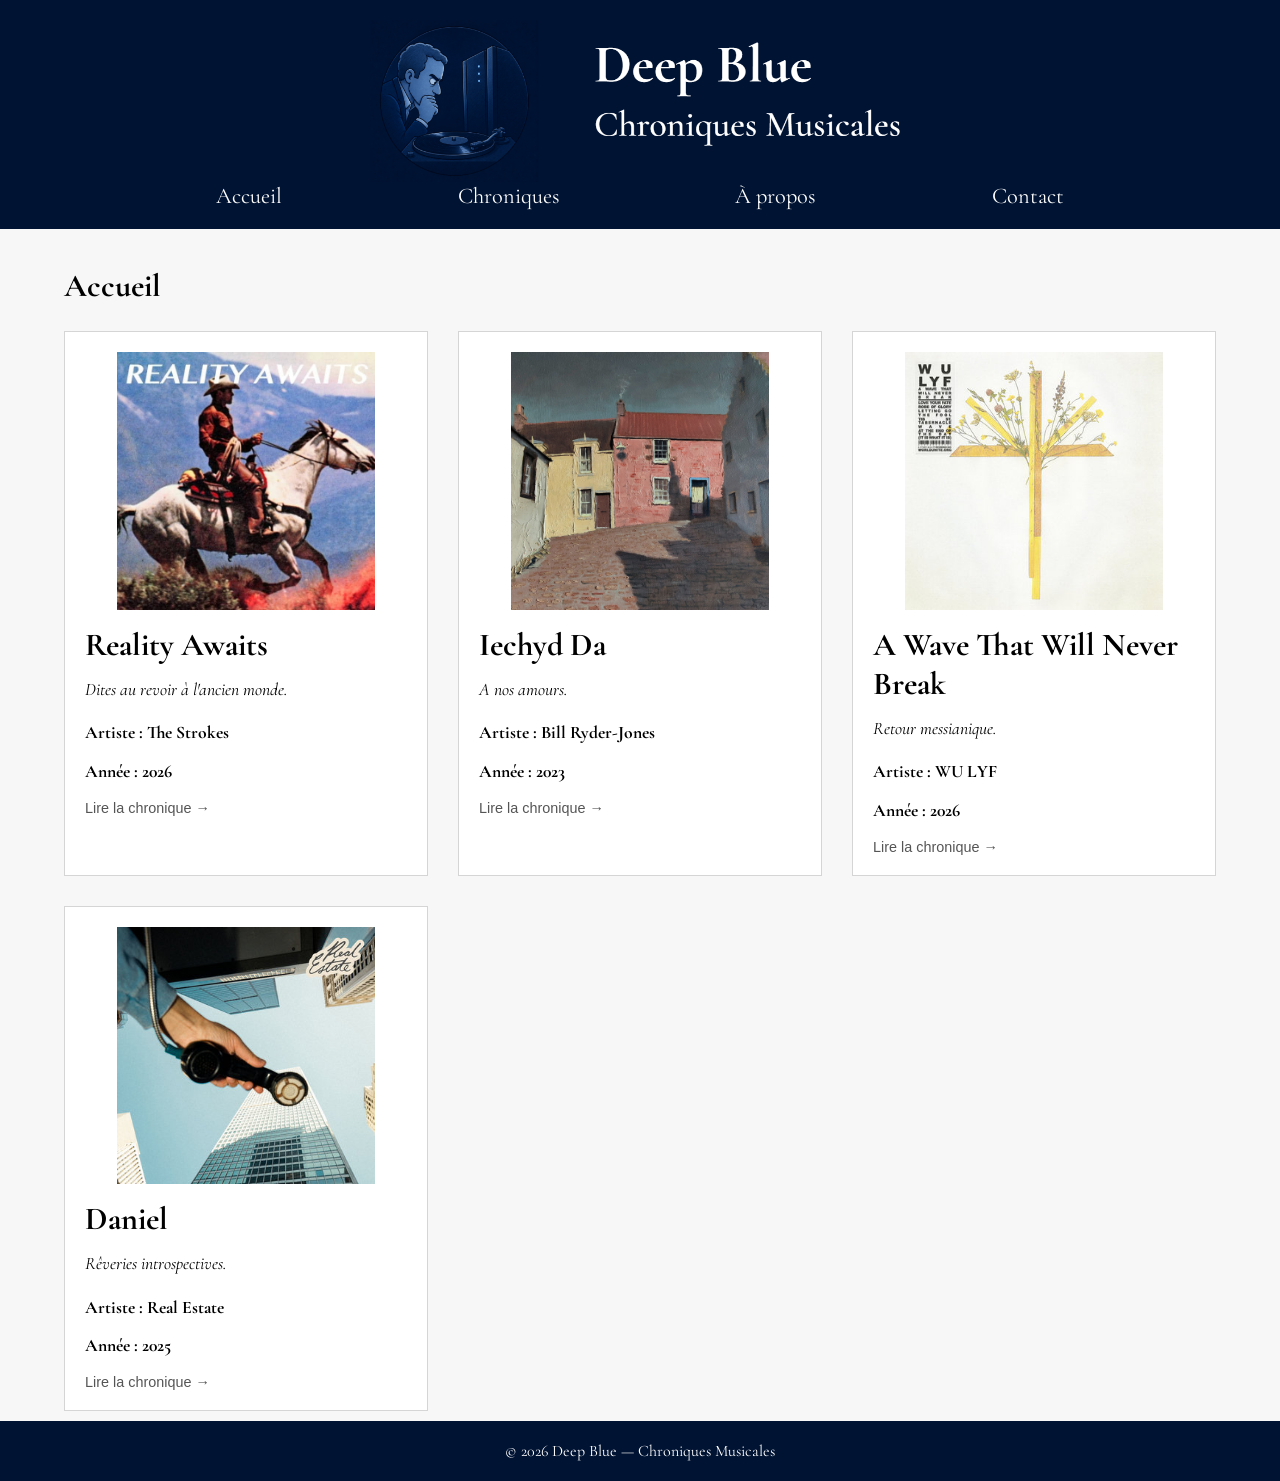
<file: index.html>
<!DOCTYPE html>

<html lang="fr">
<head>
	<meta charset="UTF-8">
	<meta name="viewport" content="width=device-width, initial-scale=1.0">
    <title>Accueil | Deep Blue</title>
    <link rel="stylesheet" href="css/style.css">
    <link rel="preconnect" href="https://fonts.googleapis.com">
	<link rel="preconnect" href="https://fonts.gstatic.com" crossorigin>
	<link href="https://fonts.googleapis.com/css2?family=Cormorant+Garamond:wght@500;600;700&display=swap" rel="stylesheet">
</head>
<body>
	<header>
		<div class="conteneur-header">

			<a href="index.html"><img class="logo"
				 src="images/logo/logo_deep_blue_v2.png"
				 alt="Logo de Deep Blue"
				 ></a>

			<div class="contenu-header">

				<nav>
					<ul>
						<li><a href="index.html">Accueil</a></li>
						<li><a href="chroniques.html">Chroniques</a></li>
						<!--<li><a href="artistes.html">Artistes</a></li>-->
						<li><a href="apropos.html">À propos</a></li>
						<li><a href="contact.html">Contact</a></li>
					</ul>
				</nav>
			</div>
		</div>
	</header>
	<main>
	<h2>Accueil</h2>
		<section>
			    <!-- Recherche -->
		</section>
		<section class="grille-chroniques">

			<article>
				<img 
					src="images/pochettes/realityawaits.jpg" 
					alt="Pochette de l'album Reality Awaits des Strokes">

				<div class="contenu-chronique">
					<h3>Reality Awaits</h3>

					<p class="accroche">
						Dites au revoir à l'ancien monde.
					</p>

					<div class="infos-album">
						<p class="artiste">Artiste : The Strokes</p>
						<p class="annee">Année : 2026</p>
						<!--<p class="note">Note : 9/10</p>-->
					</div>

					<a href="chroniques/realityawaits.html">
						Lire la chronique →
					</a>
				</div>
			</article>

			<article>
				<img 
					src="images/pochettes/iechydda.png" 
					alt="Pochette de l'album Iechyd Da de Bill Ryder-Jones">

				<div class="contenu-chronique">
					<h3>Iechyd Da</h3>

					<p class="accroche">
						A nos amours.
					</p>

					<div class="infos-album">
						<p class="artiste">Artiste : Bill Ryder-Jones</p>
						<p class="annee">Année : 2023</p>
						<!--<p class="note">Note : 9/10</p>-->
					</div>

					<a href="chroniques/iechydda.html">
						Lire la chronique →
					</a>
				</div>
			</article>
			<article>
				<img 
					src="images/pochettes/awavethatwillneverbreak.jpg" 
					alt="Pochette de l'album A Wave That Will Never Break de Wu Lyf">

				<div class="contenu-chronique">
					<h3>A Wave That Will Never Break</h3>

					<p class="accroche">
						Retour messianique.
					</p>

					<div class="infos-album">
						<p class="artiste">Artiste : WU LYF</p>
						<p class="annee">Année : 2026</p>
						<!--<p class="note">Note : 9/10</p>-->
					</div>

					<a href="chroniques/awavethatwillneverbreak.html">
						Lire la chronique →
					</a>
				</div>
			</article>
			<article>
				<img 
					src="images/pochettes/daniel.jpg" 
					alt="Pochette de l'album Daniel de Real Estate">

				<div class="contenu-chronique">
					<h3>Daniel</h3>

					<p class="accroche">
						Rêveries introspectives.
					</p>

					<div class="infos-album">
						<p class="artiste">Artiste : Real Estate</p>
						<p class="annee">Année : 2025</p>
						<!--<p class="note">Note : 9/10</p>-->
					</div>

					<a href="chroniques/daniel.html">
						Lire la chronique →
					</a>
				</div>
			</article>
		</section>
	</main>
	<footer>
		<p>© 2026 Deep Blue — Chroniques Musicales</p>
	</footer>
</body>
</html>
</file>
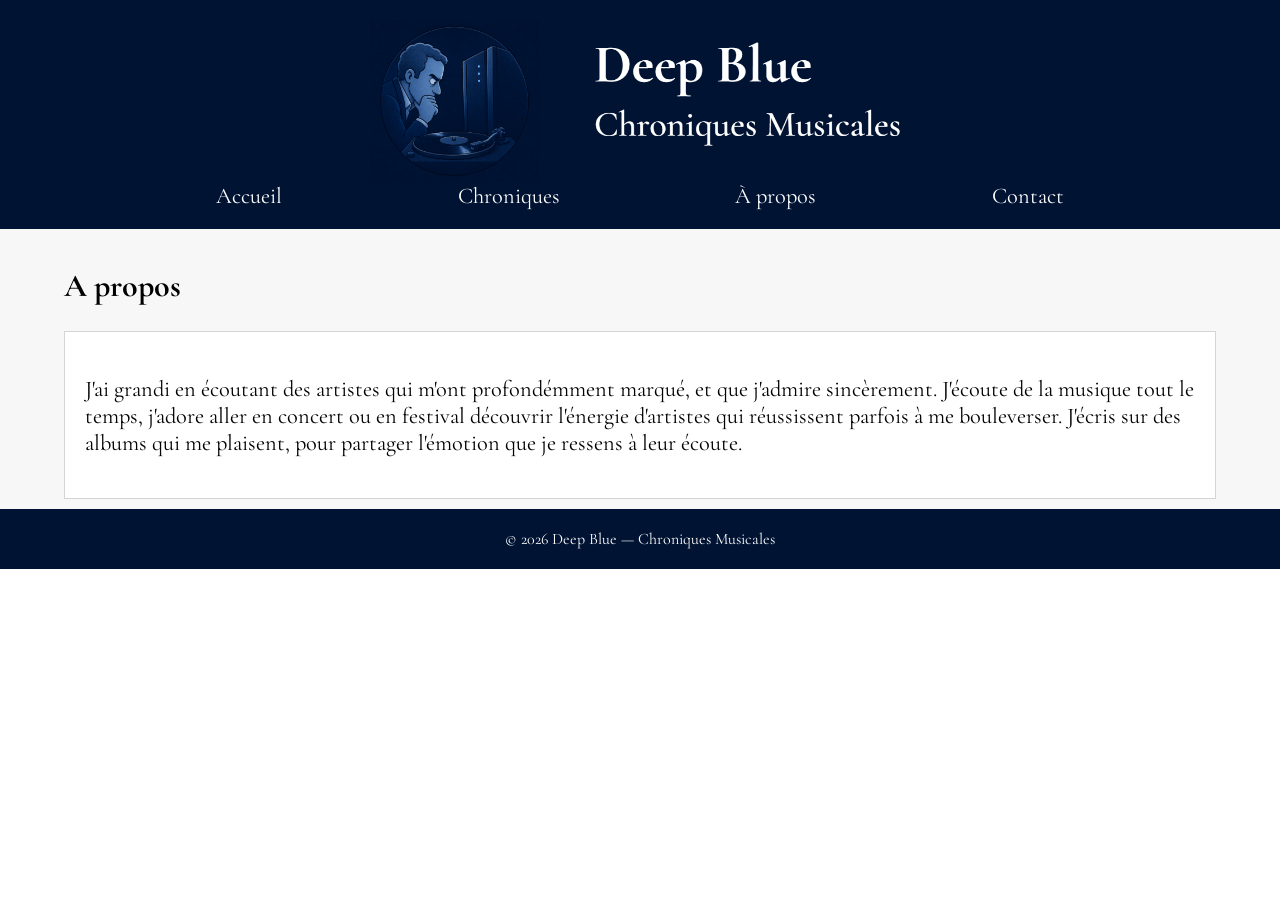
<file: apropos.html>
<!DOCTYPE html>

<html lang="fr">
<head>
    <meta charset="UTF-8">
    <meta name="viewport" content="width=device-width, initial-scale=1.0">
    <title>A Propos | Deep Blue</title>

    <link rel="stylesheet" href="css/style.css">

    <link rel="preconnect" href="https://fonts.googleapis.com">
    <link rel="preconnect" href="https://fonts.gstatic.com" crossorigin>
    <link href="https://fonts.googleapis.com/css2?family=Cormorant+Garamond:wght@500;600;700&display=swap" rel="stylesheet">
</head>

<body>

	<header>
		<div class="conteneur-header">

			<a href="index.html"><img class="logo"
				 src="images/logo/logo_deep_blue_v2.png"
				 alt="Logo de Deep Blue"
				 ></a>

			<div class="contenu-header">

				<nav>
					<ul>
						<li><a href="index.html">Accueil</a></li>
						<li><a href="chroniques.html">Chroniques</a></li>
						<!--<li><a href="artistes.html">Artistes</a></li>-->
						<li><a href="apropos.html">À propos</a></li>
						<li><a href="contact.html">Contact</a></li>
					</ul>
				</nav>
			</div>
		</div>
	</header>

    <main>
	<h2>A propos</h2>
        <article class="a-propos">
                <p>
					J'ai grandi en écoutant des artistes qui m'ont profondémment marqué, et que j'admire sincèrement. J'écoute de la musique tout le temps, j'adore aller en concert ou en festival découvrir l'énergie d'artistes qui réussissent parfois à me bouleverser. J'écris sur des albums qui me plaisent, pour partager l'émotion que je ressens à leur écoute.
				</p>
        </article>

    </main>
	<footer>
		<p>© 2026 Deep Blue — Chroniques Musicales</p>
	</footer>
</body>
</html>
</file>
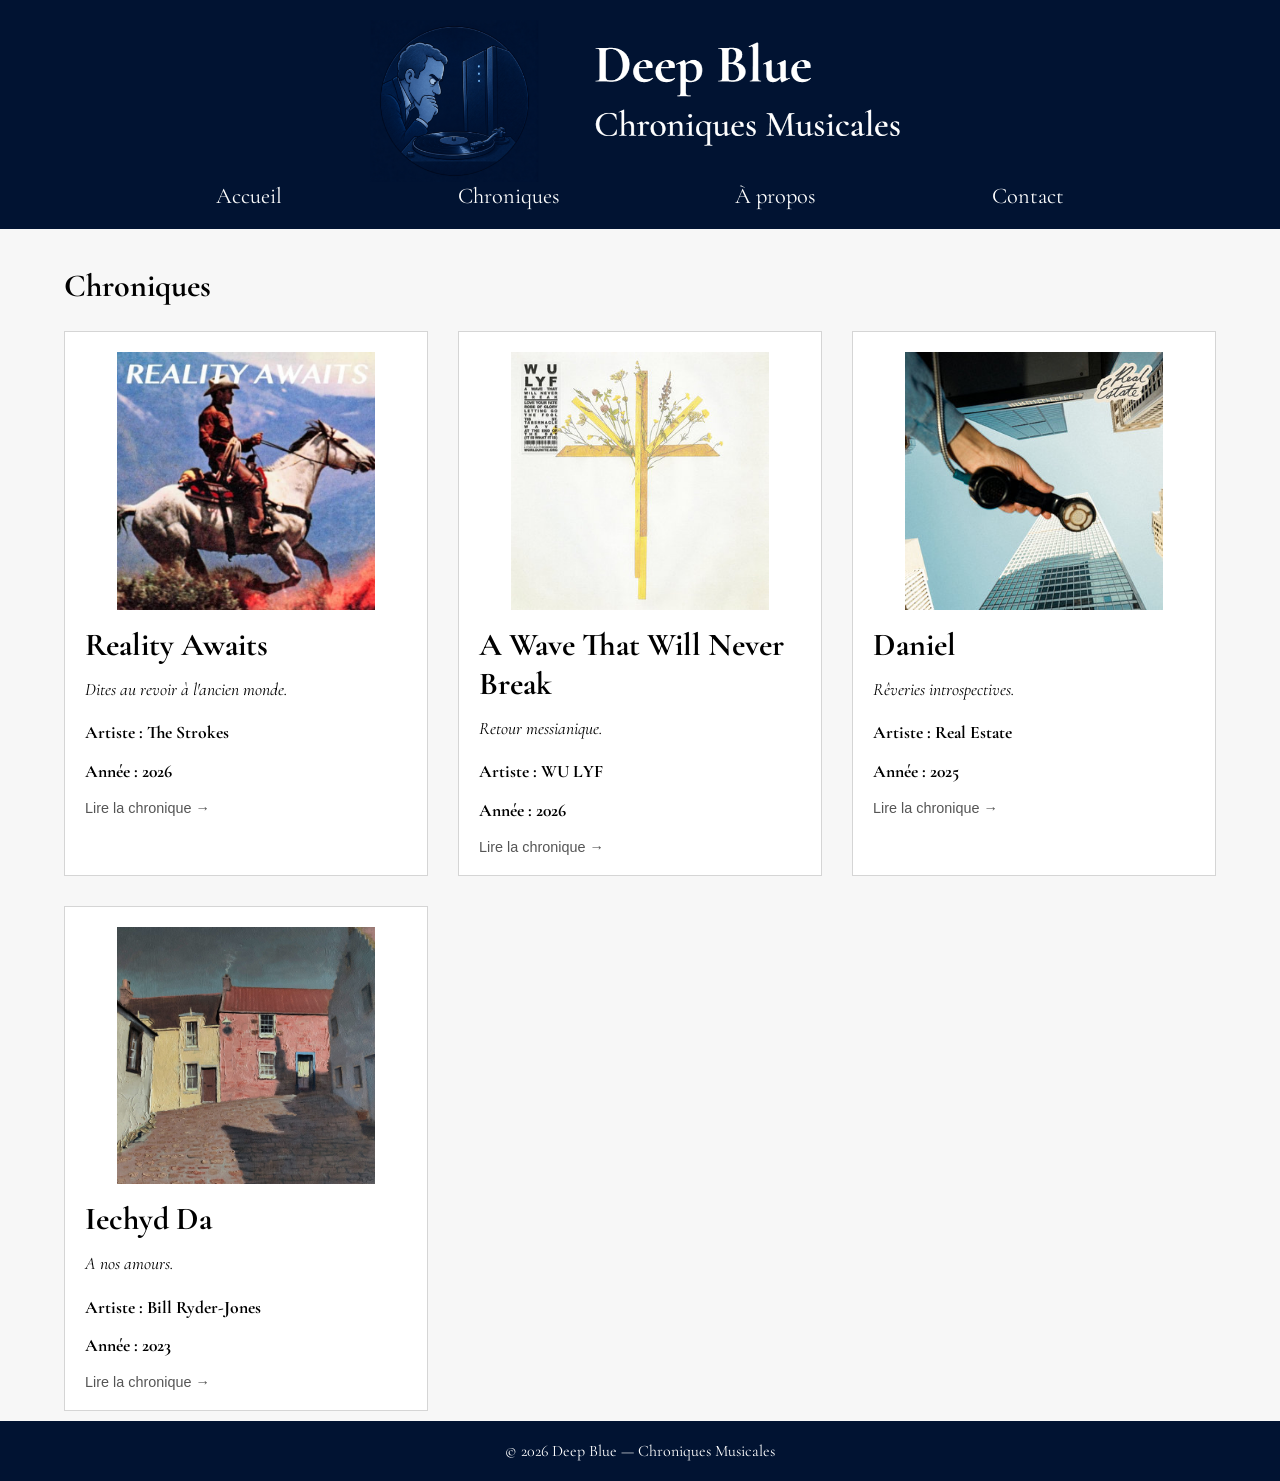
<file: chroniques.html>
<!DOCTYPE html>

<html lang="fr">
<head>
	<meta charset="UTF-8">
	<meta name="viewport" content="width=device-width, initial-scale=1.0">
    <title>Chroniques | Deep Blue</title>
    <link rel="stylesheet" href="css/style.css">
    <link rel="preconnect" href="https://fonts.googleapis.com">
	<link rel="preconnect" href="https://fonts.gstatic.com" crossorigin>
	<link href="https://fonts.googleapis.com/css2?family=Cormorant+Garamond:wght@500;600;700&display=swap" rel="stylesheet">
</head>
<body>
	<header>
		<div class="conteneur-header">

			<a href="index.html"><img class="logo"
				 src="images/logo/logo_deep_blue_v2.png"
				 alt="Logo de Deep Blue"
				 ></a>

			<div class="contenu-header">

				<nav>
					<ul>
						<li><a href="index.html">Accueil</a></li>
						<li><a href="chroniques.html">Chroniques</a></li>
						<!--<li><a href="artistes.html">Artistes</a></li>-->
						<li><a href="apropos.html">À propos</a></li>
						<li><a href="contact.html">Contact</a></li>
					</ul>
				</nav>
			</div>
		</div>
	</header>
	<main>
	<h2>Chroniques</h2>
		<section>
			    <!-- Recherche -->
		</section>
		<section class="grille-chroniques">

			<article>
				<img 
					src="images/pochettes/realityawaits.jpg" 
					alt="Pochette de l'album Reality Awaits des Strokes">

				<div class="contenu-chronique">
					<h3>Reality Awaits</h3>

					<p class="accroche">
						Dites au revoir à l'ancien monde.
					</p>

					<div class="infos-album">
						<p class="artiste">Artiste : The Strokes</p>
						<p class="annee">Année : 2026</p>
						<!--<p class="note">Note : 9/10</p>-->
					</div>

					<a href="chroniques/realityawaits.html">
						Lire la chronique →
					</a>
				</div>
			</article>

			<article>
				<img 
					src="images/pochettes/awavethatwillneverbreak.jpg" 
					alt="Pochette de l'album A Wave That Will Never Break de Wu Lyf">

				<div class="contenu-chronique">
					<h3>A Wave That Will Never Break</h3>

					<p class="accroche">
						Retour messianique.
					</p>

					<div class="infos-album">
						<p class="artiste">Artiste : WU LYF</p>
						<p class="annee">Année : 2026</p>
						<!--<p class="note">Note : 9/10</p>-->
					</div>

					<a href="chroniques/awavethatwillneverbreak.html">
						Lire la chronique →
					</a>
				</div>
			</article>
			<article>
				<img 
					src="images/pochettes/daniel.jpg" 
					alt="Pochette de l'album Daniel de Real Estate">

				<div class="contenu-chronique">
					<h3>Daniel</h3>

					<p class="accroche">
						Rêveries introspectives.
					</p>

					<div class="infos-album">
						<p class="artiste">Artiste : Real Estate</p>
						<p class="annee">Année : 2025</p>
						<!--<p class="note">Note : 9/10</p>-->
					</div>

					<a href="chroniques/daniel.html">
						Lire la chronique →
					</a>
				</div>
			</article>
			<article>
				<img 
					src="images/pochettes/iechydda.png" 
					alt="Pochette de l'album Iechyd Da de Bill Ryder-Jones">

				<div class="contenu-chronique">
					<h3>Iechyd Da</h3>

					<p class="accroche">
						A nos amours.
					</p>

					<div class="infos-album">
						<p class="artiste">Artiste : Bill Ryder-Jones</p>
						<p class="annee">Année : 2023</p>
						<!--<p class="note">Note : 9/10</p>-->
					</div>

					<a href="chroniques/iechydda.html">
						Lire la chronique →
					</a>
				</div>
			</article>
		</section>
	</main>
	<footer>
		<p>© 2026 Deep Blue — Chroniques Musicales</p>
	</footer>
</body>
</html>
</file>
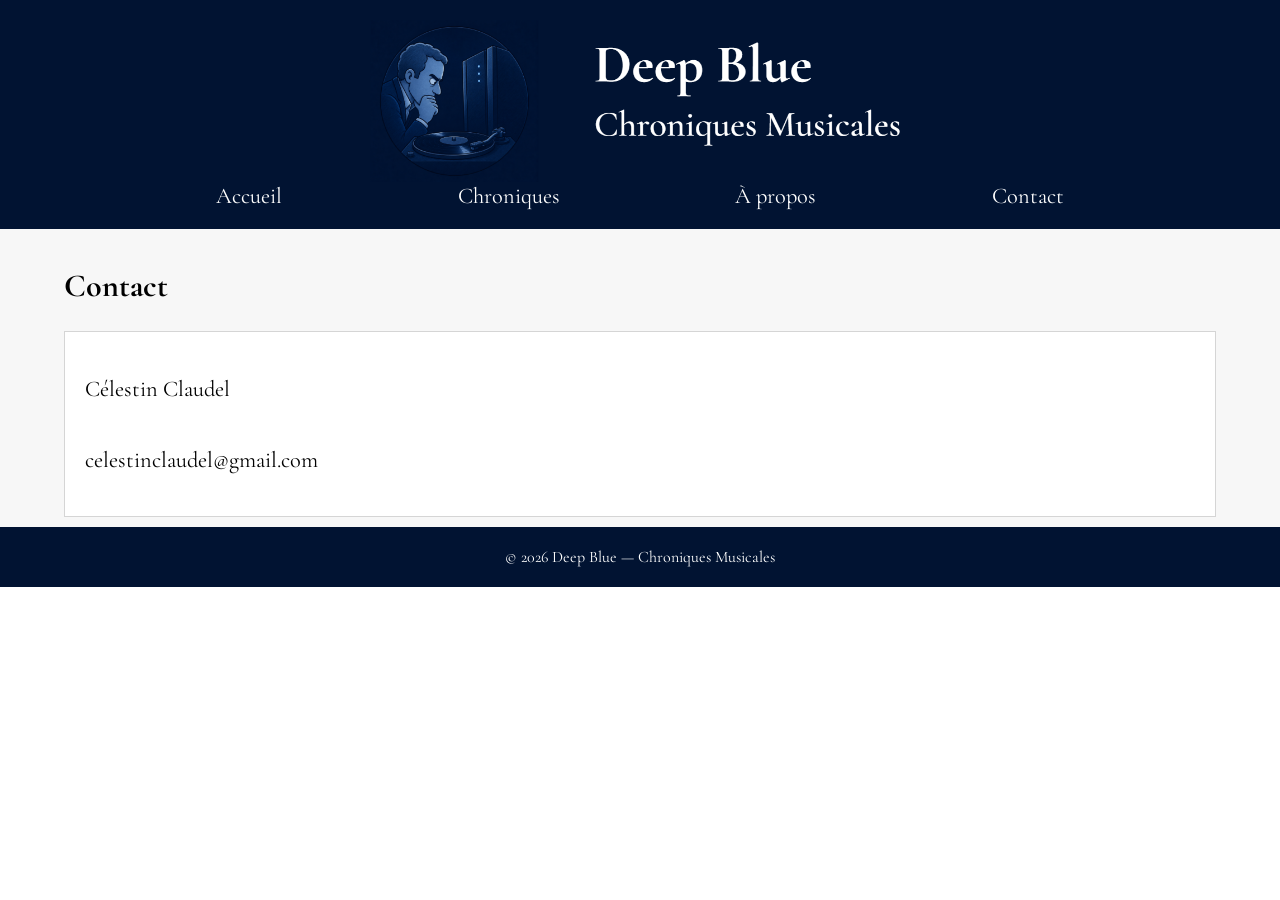
<file: contact.html>
<!DOCTYPE html>

<html lang="fr">
<head>
    <meta charset="UTF-8">
    <meta name="viewport" content="width=device-width, initial-scale=1.0">
    <title>Contact | Deep Blue</title>

    <link rel="stylesheet" href="css/style.css">

    <link rel="preconnect" href="https://fonts.googleapis.com">
    <link rel="preconnect" href="https://fonts.gstatic.com" crossorigin>
    <link href="https://fonts.googleapis.com/css2?family=Cormorant+Garamond:wght@500;600;700&display=swap" rel="stylesheet">
</head>

<body>

	<header>
		<div class="conteneur-header">

			<a href="index.html"><img class="logo"
				 src="images/logo/logo_deep_blue_v2.png"
				 alt="Logo de Deep Blue"
				 ></a>

			<div class="contenu-header">

				<nav>
					<ul>
						<li><a href="index.html">Accueil</a></li>
						<li><a href="chroniques.html">Chroniques</a></li>
						<!--<li><a href="artistes.html">Artistes</a></li>-->
						<li><a href="apropos.html">À propos</a></li>
						<li><a href="contact.html">Contact</a></li>
					</ul>
				</nav>
			</div>
		</div>
	</header>

    <main>
	<h2>Contact</h2>
        <article class="contact">
                <p>
					Célestin Claudel
				</p>
				<p>
					celestinclaudel@gmail.com
				</p>
        </article>

    </main>
	<footer>
		<p>© 2026 Deep Blue — Chroniques Musicales</p>
	</footer>
</body>
</html>
</file>
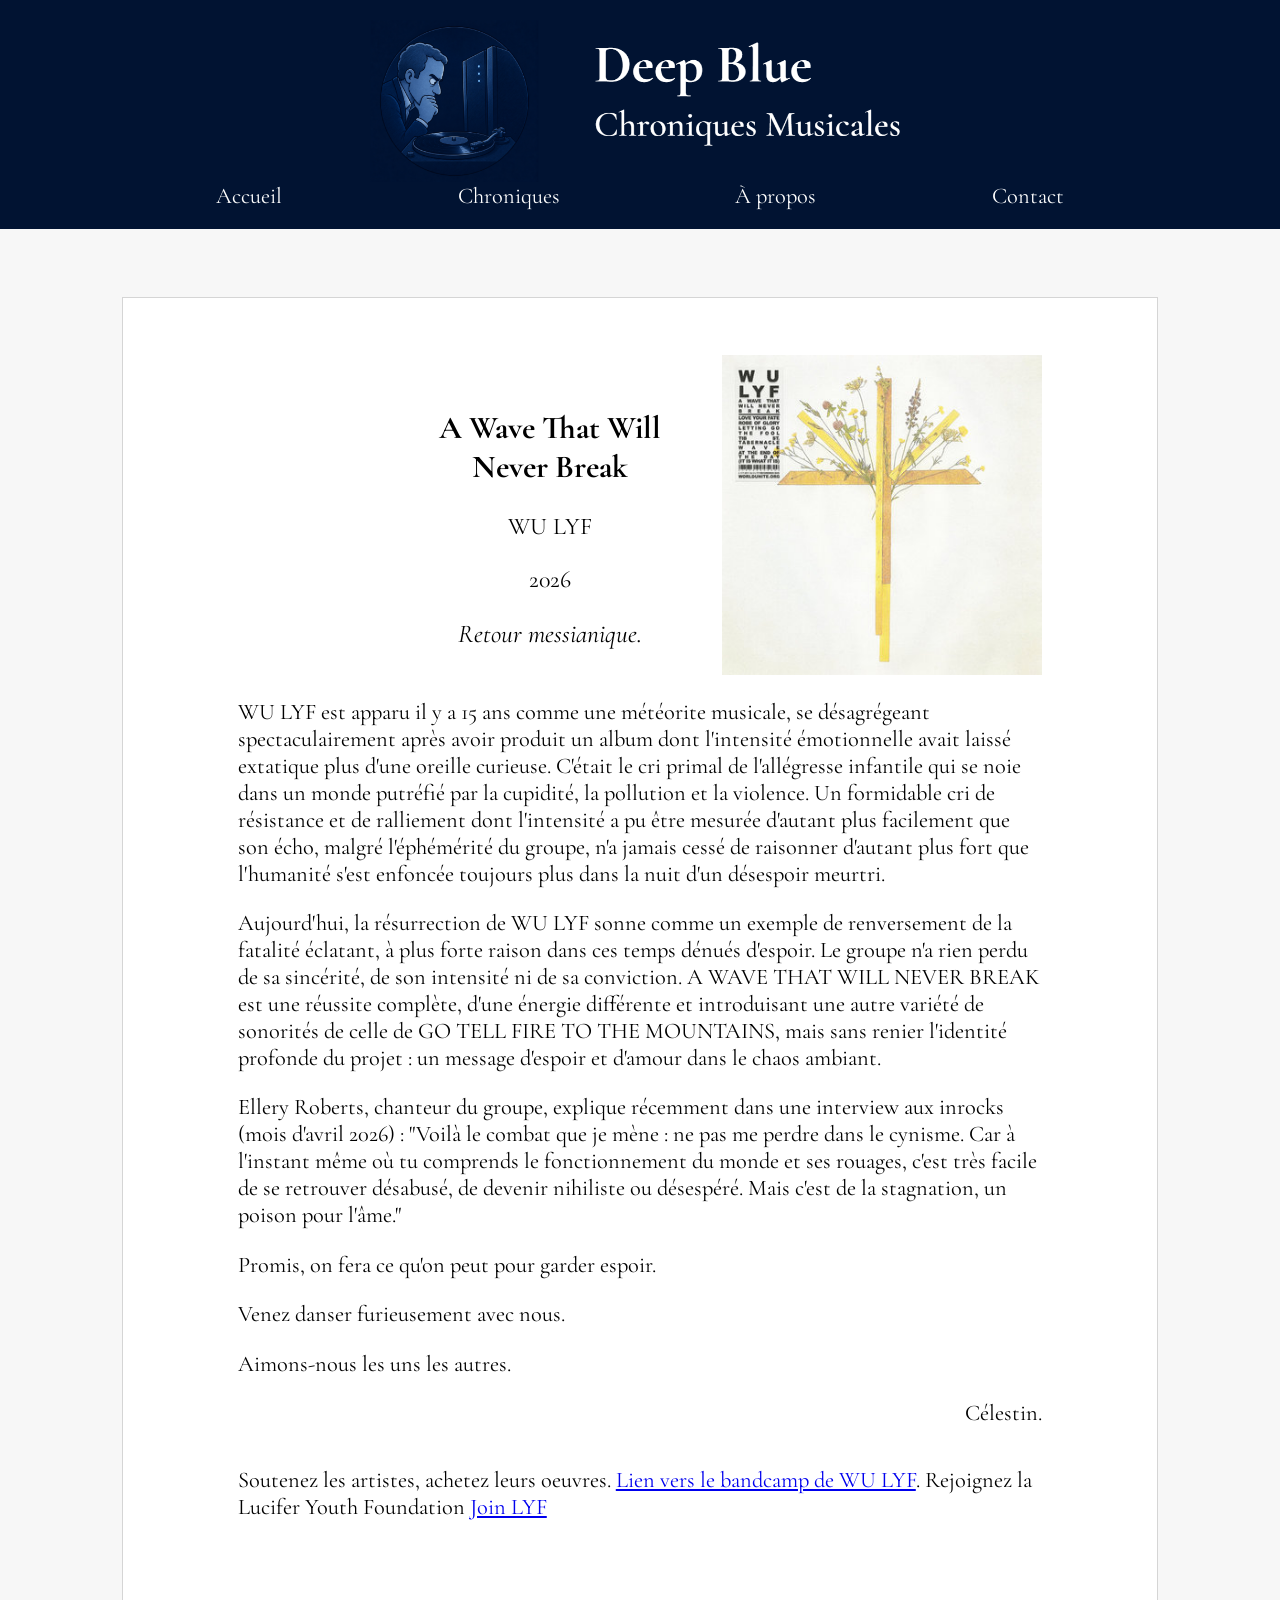
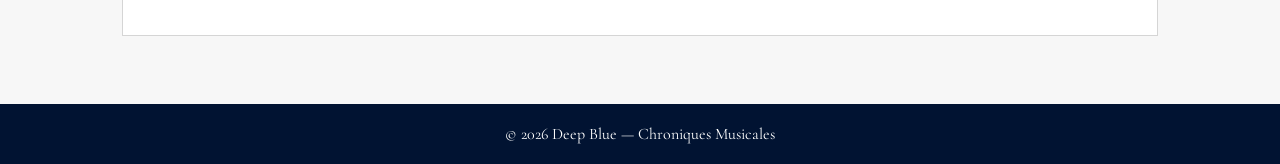
<file: chroniques/awavethatwillneverbreak.html>
<!DOCTYPE html>

<html lang="fr">
<head>
    <meta charset="UTF-8">
    <meta name="viewport" content="width=device-width, initial-scale=1.0">
    <title>A Wave That Will Never Break | Deep Blue</title>

    <link rel="stylesheet" href="../css/style.css">

    <link rel="preconnect" href="https://fonts.googleapis.com">
    <link rel="preconnect" href="https://fonts.gstatic.com" crossorigin>
    <link href="https://fonts.googleapis.com/css2?family=Cormorant+Garamond:wght@500;600;700&display=swap" rel="stylesheet">
</head>

<body>

	<header>
		<div class="conteneur-header">

			<a href="../index.html"><img class="logo"
				 src="../images/logo/logo_deep_blue_v2.png"
				 alt="Logo de Deep Blue"
				 ></a>

			<div class="contenu-header">

				<nav>
					<ul>
						<li><a href="../index.html">Accueil</a></li>
						<li><a href="../chroniques.html">Chroniques</a></li>
						<!--<li><a href="../artistes.html">Artistes</a></li>-->
						<li><a href="../apropos.html">À propos</a></li>
						<li><a href="../contact.html">Contact</a></li>
					</ul>
				</nav>
			</div>
		</div>
	</header>

    <main>

        <article class="chronique">

            <div class="entete-chronique">

                <img 
                    src="../images/pochettes/awavethatwillneverbreak.jpg"
                    alt="Pochette de l'album A Wave That Will Never Break de WU LYF">

                <div class="infos-chronique">

                    <h2>A Wave That Will Never Break</h2>

                    <p class="artiste">WU LYF</p>
                    <p class="annee">2026</p>
                    <!--<p class="note">9/10</p>-->

                    <p class="accroche">
                        Retour messianique.
                    </p>
                
                </div>

            </div>

            <div class="texte-chronique">

                <p>
                    WU LYF est apparu il y a 15 ans comme une météorite musicale, se désagrégeant spectaculairement après avoir produit un album dont l'intensité émotionnelle avait laissé extatique plus d'une oreille curieuse. C'était le cri primal de l'allégresse infantile qui se noie dans un monde putréfié par la cupidité, la pollution et la violence. Un formidable cri de résistance et de ralliement dont l'intensité a pu être mesurée d'autant plus facilement que son écho, malgré l'éphémérité du groupe, n'a jamais cessé de raisonner d'autant plus fort que l'humanité s'est enfoncée toujours plus dans la nuit d'un désespoir meurtri.
                </p>

                <p>
                    Aujourd'hui, la résurrection de WU LYF sonne comme un exemple de renversement de la fatalité éclatant, à plus forte raison dans ces temps dénués d'espoir. Le groupe n'a rien perdu de sa sincérité, de son intensité ni de sa conviction. A WAVE THAT WILL NEVER BREAK est une réussite complète, d'une énergie différente et introduisant une autre variété de sonorités de celle de GO TELL FIRE TO THE MOUNTAINS, mais sans renier l'identité profonde du projet : un message d'espoir et d'amour dans le chaos ambiant.
                </p>

                <p>
                    Ellery Roberts, chanteur du groupe, explique récemment dans une interview aux inrocks (mois d'avril 2026) : "Voilà le combat que je mène : ne pas me perdre dans le cynisme. Car à l'instant même où tu comprends le fonctionnement du monde et ses rouages, c'est très facile de se retrouver désabusé, de devenir nihiliste ou désespéré. Mais c'est de la stagnation, un poison pour l'âme."
                </p>
                
                <p>
					Promis, on fera ce qu'on peut pour garder espoir.
                </p>
                
                <p>
					Venez danser furieusement avec nous.
                </p>
                
                <p>
					Aimons-nous les uns les autres.
                </p>

            </div>
            
            <div class="signature">
				Célestin.
            </div>
            
            <div class="lien-bandcamp">
				Soutenez les artistes, achetez leurs oeuvres. <a href="https://wulyf.bandcamp.com/music">Lien vers le bandcamp de WU LYF</a>. Rejoignez la Lucifer Youth Foundation <a href="https://www.worldunite.org/">Join LYF</a>
            </div>

        </article>

    </main>
	<footer>
		<p>© 2026 Deep Blue — Chroniques Musicales</p>
	</footer>
</body>
</html>
</file>
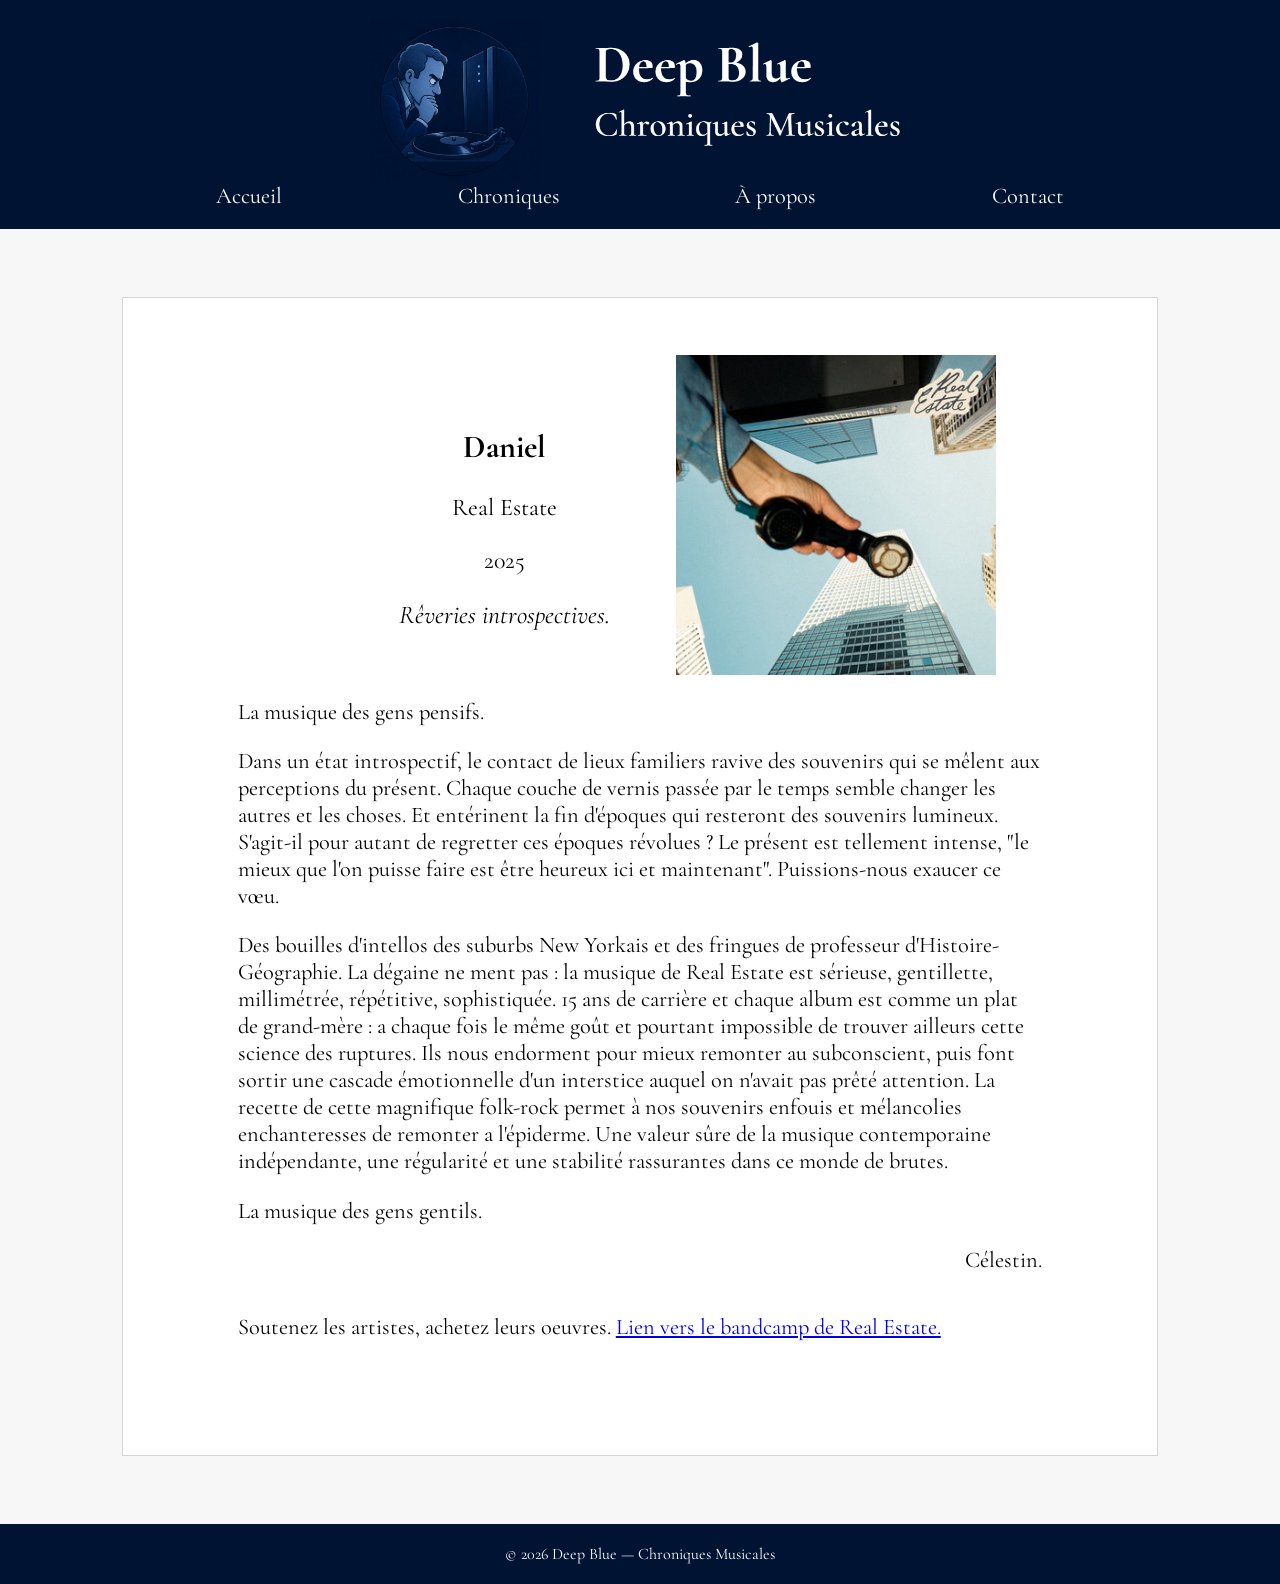
<file: chroniques/daniel.html>
<!DOCTYPE html>

<html lang="fr">
<head>
    <meta charset="UTF-8">
    <meta name="viewport" content="width=device-width, initial-scale=1.0">
    <title>Daniel | Deep Blue</title>

    <link rel="stylesheet" href="../css/style.css">

    <link rel="preconnect" href="https://fonts.googleapis.com">
    <link rel="preconnect" href="https://fonts.gstatic.com" crossorigin>
    <link href="https://fonts.googleapis.com/css2?family=Cormorant+Garamond:wght@500;600;700&display=swap" rel="stylesheet">
</head>

<body>

	<header>
		<div class="conteneur-header">

			<a href="../index.html"><img class="logo"
				 src="../images/logo/logo_deep_blue_v2.png"
				 alt="Logo de Deep Blue"
				 ></a>

			<div class="contenu-header">

				<nav>
					<ul>
						<li><a href="../index.html">Accueil</a></li>
						<li><a href="../chroniques.html">Chroniques</a></li>
						<!--<li><a href="../artistes.html">Artistes</a></li>-->
						<li><a href="../apropos.html">À propos</a></li>
						<li><a href="../contact.html">Contact</a></li>
					</ul>
				</nav>
			</div>
		</div>
	</header>

    <main>

        <article class="chronique">

            <div class="entete-chronique">

                <img 
                    src="../images/pochettes/daniel.jpg"
                    alt="Pochette de l'album Daniel de Real Estate">

                <div class="infos-chronique">

                    <h2>Daniel</h2>

                    <p class="artiste">Real Estate</p>
                    <p class="annee">2025</p>
                    <!--<p class="note">9/10</p>-->

                    <p class="accroche">
                        Rêveries introspectives.
                    </p>
                
                </div>

            </div>

            <div class="texte-chronique">

                <p>
					La musique des gens pensifs.
                 </p>

                <p>
					Dans un état introspectif, le contact de lieux familiers ravive des souvenirs qui se mêlent aux perceptions du présent. Chaque couche de vernis passée par le temps semble changer les autres et les choses. Et entérinent la fin d'époques qui resteront des souvenirs lumineux. S'agit-il pour autant de regretter ces époques révolues ? Le présent est tellement intense, "le mieux que l'on puisse faire est être heureux ici et maintenant". Puissions-nous exaucer ce vœu.
				</p>
				<p>
					Des bouilles d'intellos des suburbs New Yorkais et des fringues de professeur d'Histoire-Géographie. La dégaine ne ment pas : la musique de Real Estate est sérieuse, gentillette, millimétrée, répétitive, sophistiquée. 15 ans de carrière et chaque album est comme un plat de grand-mère : a chaque fois le même goût et pourtant impossible de trouver ailleurs cette science des ruptures. Ils nous endorment pour mieux remonter au subconscient, puis font sortir une cascade émotionnelle d'un interstice auquel on n'avait pas prêté attention. La recette de cette magnifique folk-rock permet à nos souvenirs enfouis et mélancolies enchanteresses de remonter a l'épiderme. Une valeur sûre de la musique contemporaine indépendante, une régularité et une stabilité rassurantes dans ce monde de brutes.
				</p>
				<p>
					La musique des gens gentils.
				</p>

            </div>
            
            <div class="signature">
				Célestin.
            </div>
            
            <div class="lien-bandcamp">
				Soutenez les artistes, achetez leurs oeuvres. <a href="https://realestate.bandcamp.com/music">Lien vers le bandcamp de Real Estate.</a>
            </div>

        </article>

    </main>
	<footer>
		<p>© 2026 Deep Blue — Chroniques Musicales</p>
	</footer>
</body>
</html>
</file>
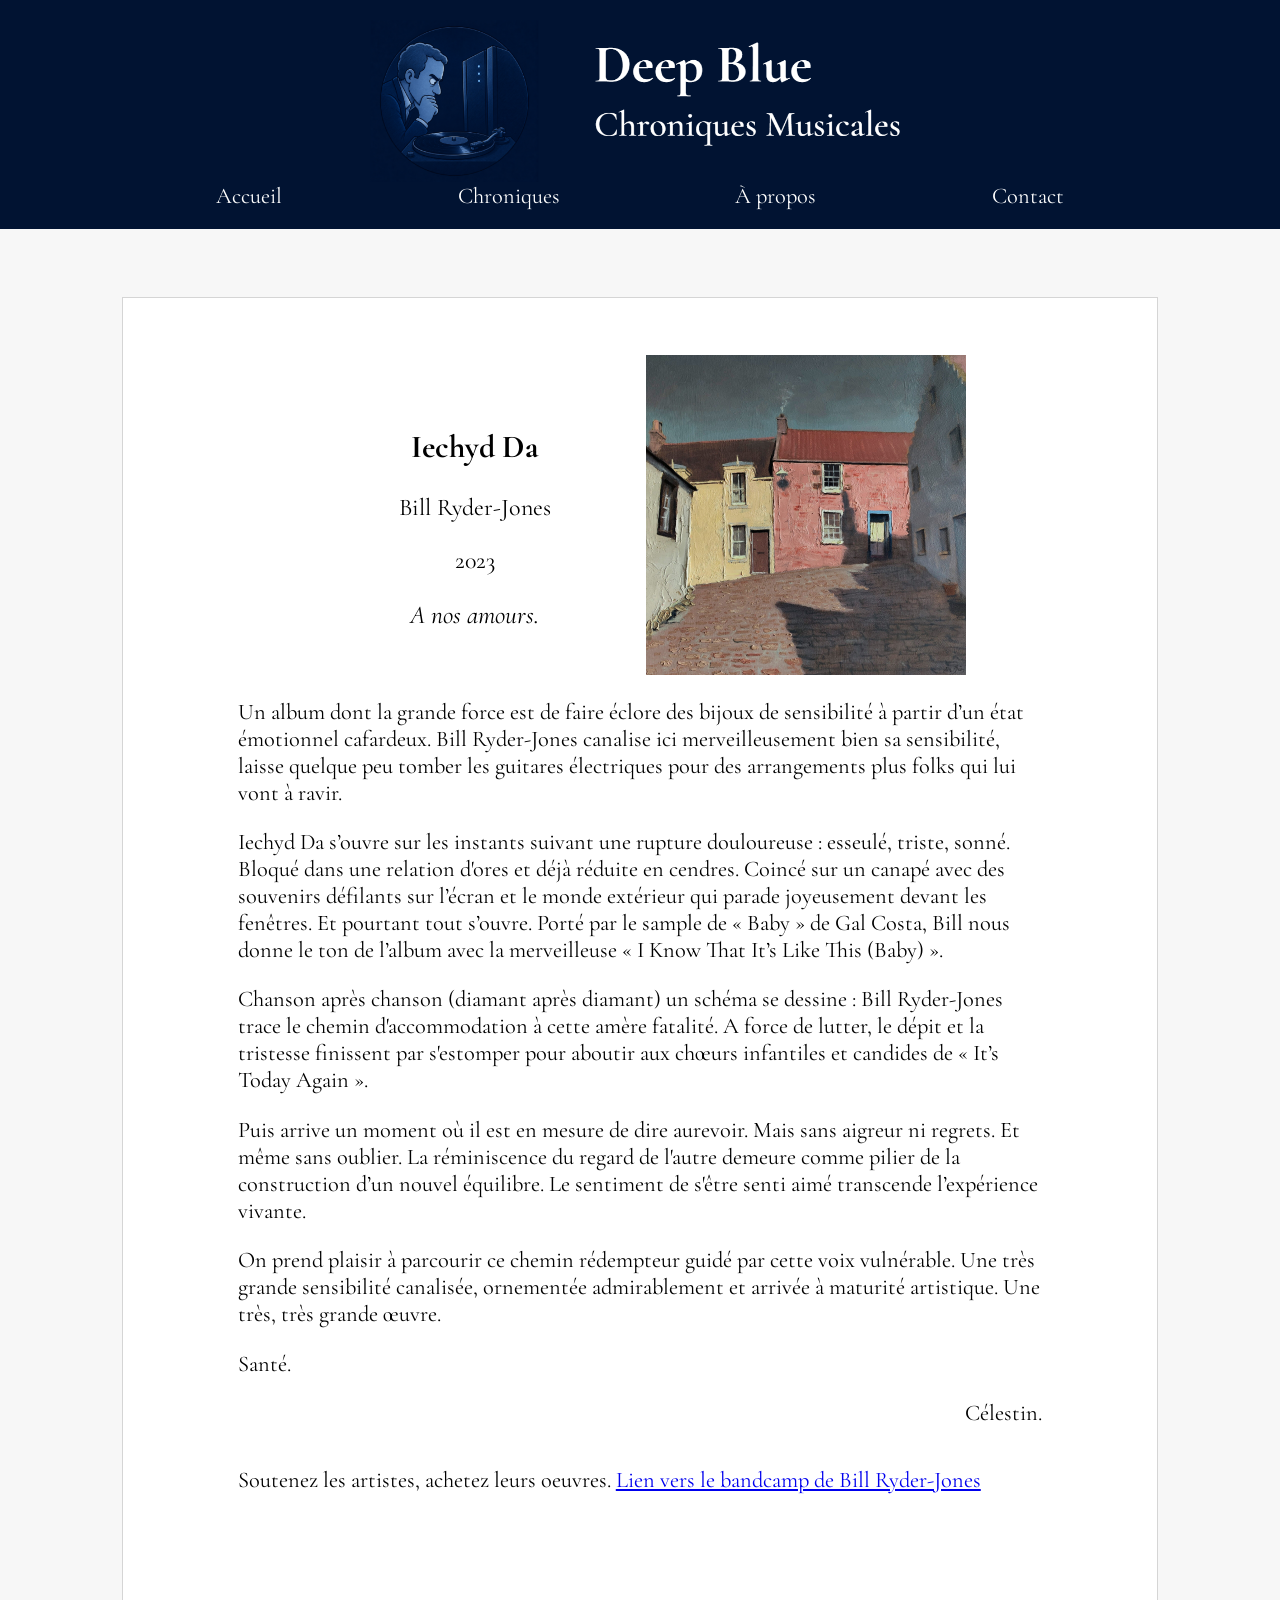
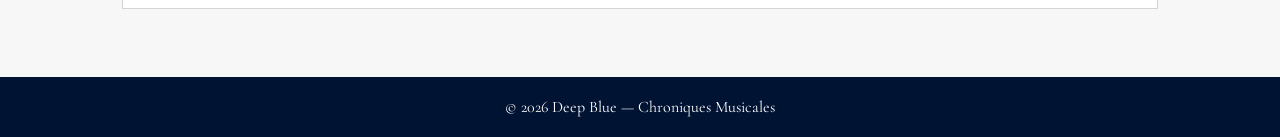
<file: chroniques/iechydda.html>
<!DOCTYPE html>

<html lang="fr">
<head>
    <meta charset="UTF-8">
    <meta name="viewport" content="width=device-width, initial-scale=1.0">
    <title>Iechyd Da | Deep Blue</title>

    <link rel="stylesheet" href="../css/style.css">

    <link rel="preconnect" href="https://fonts.googleapis.com">
    <link rel="preconnect" href="https://fonts.gstatic.com" crossorigin>
    <link href="https://fonts.googleapis.com/css2?family=Cormorant+Garamond:wght@500;600;700&display=swap" rel="stylesheet">
</head>

<body>

	<header>
		<div class="conteneur-header">

			<a href="../index.html"><img class="logo"
				 src="../images/logo/logo_deep_blue_v2.png"
				 alt="Logo de Deep Blue"
				 ></a>

			<div class="contenu-header">

				<nav>
					<ul>
						<li><a href="../index.html">Accueil</a></li>
						<li><a href="../chroniques.html">Chroniques</a></li>
						<!--<li><a href="../artistes.html">Artistes</a></li>-->
						<li><a href="../apropos.html">À propos</a></li>
						<li><a href="../contact.html">Contact</a></li>
					</ul>
				</nav>
			</div>
		</div>
	</header>

    <main>

        <article class="chronique">

            <div class="entete-chronique">

                <img 
                    src="../images/pochettes/iechydda.png"
                    alt="Pochette de l'album Iechyd Da de Bill Ryder-Jones">

                <div class="infos-chronique">

                    <h2>Iechyd Da</h2>

                    <p class="artiste">Bill Ryder-Jones</p>
                    <p class="annee">2023</p>
                    <!--<p class="note">9/10</p>-->

                    <p class="accroche">
                        A nos amours.
                    </p>
                
                </div>

            </div>

            <div class="texte-chronique">

                <p>
                    Un album dont la grande force est de faire éclore des bijoux de sensibilité à partir d’un état émotionnel cafardeux. Bill Ryder-Jones canalise ici merveilleusement bien sa sensibilité, laisse quelque peu tomber les guitares électriques pour des arrangements plus folks qui lui vont à ravir.
                </p>

                <p>
                    Iechyd Da s’ouvre sur les instants suivant une rupture douloureuse : esseulé, triste, sonné. Bloqué dans une relation d'ores et déjà réduite en cendres. Coincé sur un canapé avec des souvenirs défilants sur l’écran et le monde extérieur qui parade joyeusement devant les fenêtres. Et pourtant tout s’ouvre. Porté par le sample de « Baby » de Gal Costa, Bill nous donne le ton de l’album avec la merveilleuse « I Know That It’s Like This (Baby) ».
                </p>

                <p>
                    Chanson après chanson (diamant après diamant) un schéma se dessine : Bill Ryder-Jones trace le chemin d'accommodation à cette amère fatalité. A force de lutter, le dépit et la tristesse finissent par s'estomper pour aboutir aux chœurs infantiles et candides de « It’s Today Again ».
                </p>
                
                <p>
					Puis arrive un moment où il est en mesure de dire aurevoir. Mais sans aigreur ni regrets. Et même sans oublier. La réminiscence du regard de l'autre demeure comme pilier de la construction d’un nouvel équilibre. Le sentiment de s'être senti aimé transcende l’expérience vivante.
                </p>
                
                <p>
					On prend plaisir à parcourir ce chemin rédempteur guidé par cette voix vulnérable. Une très grande sensibilité canalisée, ornementée admirablement et arrivée à maturité artistique. Une très, très grande œuvre.
                </p>
                
                <p>
					Santé.
                </p>

            </div>
            
            <div class="signature">
				Célestin.
            </div>
            
            <div class="lien-bandcamp">
				Soutenez les artistes, achetez leurs oeuvres. <a href="https://billryderjonesmusic.bandcamp.com/album/iechyd-da">Lien vers le bandcamp de Bill Ryder-Jones</a>
            </div>

        </article>

    </main>
	<footer>
		<p>© 2026 Deep Blue — Chroniques Musicales</p>
	</footer>
</body>
</html>
</file>
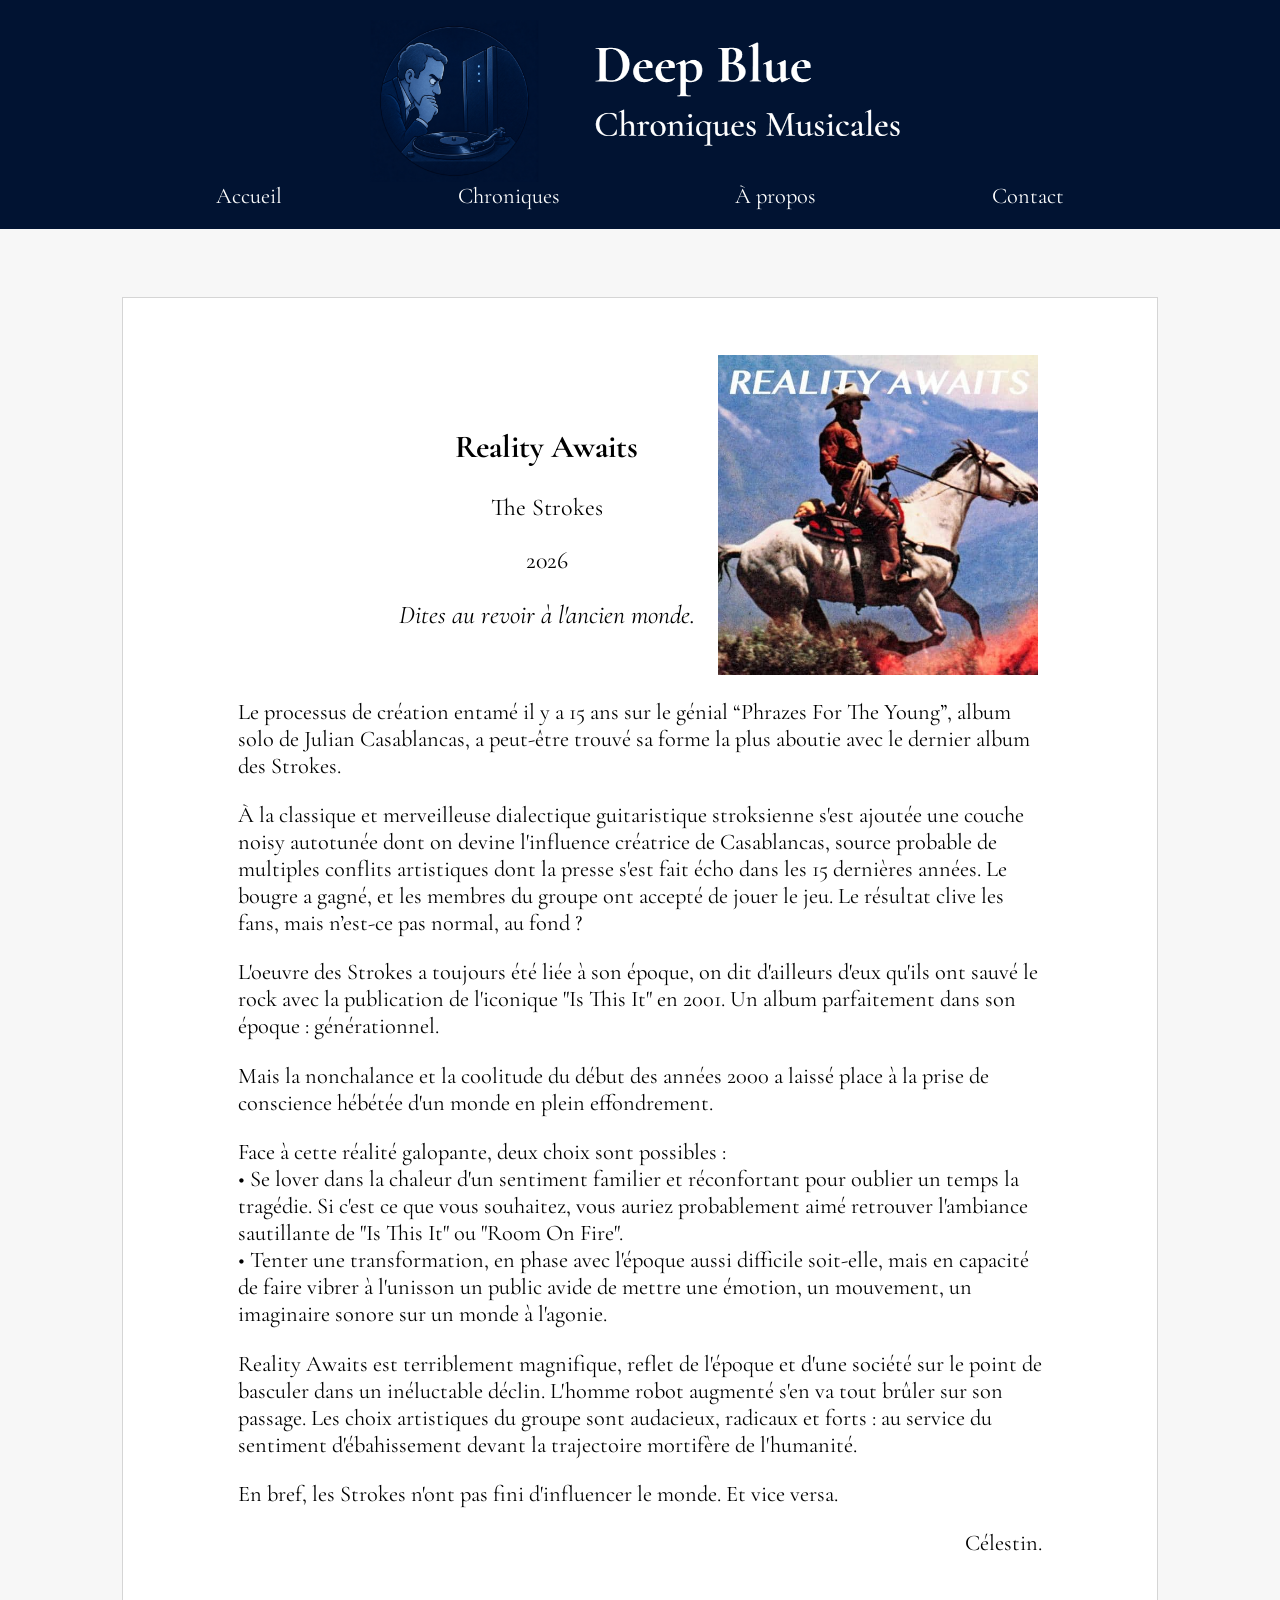
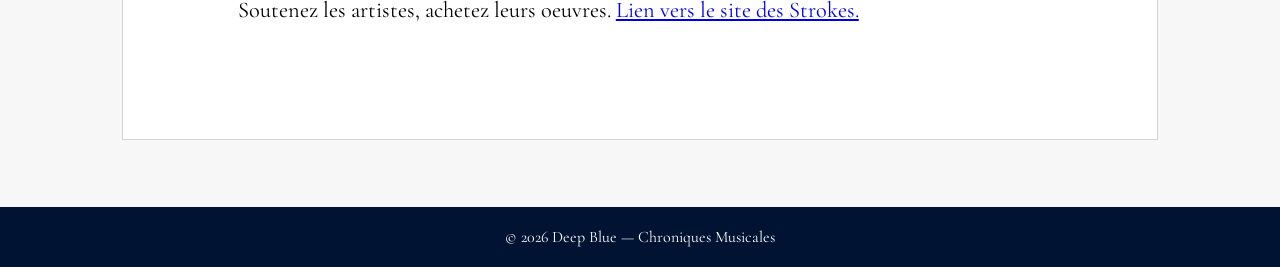
<file: chroniques/realityawaits.html>
<!DOCTYPE html>

<html lang="fr">
<head>
    <meta charset="UTF-8">
    <meta name="viewport" content="width=device-width, initial-scale=1.0">
    <title>Reality Awaits | Deep Blue</title>

    <link rel="stylesheet" href="../css/style.css">

    <link rel="preconnect" href="https://fonts.googleapis.com">
    <link rel="preconnect" href="https://fonts.gstatic.com" crossorigin>
    <link href="https://fonts.googleapis.com/css2?family=Cormorant+Garamond:wght@500;600;700&display=swap" rel="stylesheet">
</head>

<body>

	<header>
		<div class="conteneur-header">

			<a href="../index.html"><img class="logo"
				 src="../images/logo/logo_deep_blue_v2.png"
				 alt="Logo de Deep Blue"
				 ></a>

			<div class="contenu-header">

				<nav>
					<ul>
						<li><a href="../index.html">Accueil</a></li>
						<li><a href="../chroniques.html">Chroniques</a></li>
						<!--<li><a href="../artistes.html">Artistes</a></li>-->
						<li><a href="../apropos.html">À propos</a></li>
						<li><a href="../contact.html">Contact</a></li>
					</ul>
				</nav>
			</div>
		</div>
	</header>

    <main>

        <article class="chronique">

            <div class="entete-chronique">

                <img 
                    src="../images/pochettes/realityawaits.jpg"
                    alt="Pochette de l'album Reality Awaits des Strokes">

                <div class="infos-chronique">

                    <h2>Reality Awaits</h2>

                    <p class="artiste">The Strokes</p>
                    <p class="annee">2026</p>
                    <!--<p class="note">9/10</p>-->

                    <p class="accroche">
                        Dites au revoir à l'ancien monde.
                    </p>
                
                </div>

            </div>

            <div class="texte-chronique">

                <p>
                    Le processus de création entamé il y a 15 ans sur le génial “Phrazes For The Young”, album solo de Julian Casablancas, a peut-être trouvé sa forme la plus aboutie avec le dernier album des Strokes.                
                </p>

                <p>
                    À la classique et merveilleuse dialectique guitaristique stroksienne s'est ajoutée une couche noisy autotunée dont on devine l'influence créatrice de Casablancas, source probable de multiples conflits artistiques dont la presse s'est fait écho dans les 15 dernières années. Le bougre a gagné, et les membres du groupe ont accepté de jouer le jeu. Le résultat clive les fans, mais n’est-ce pas normal, au fond ?
				</p>

                <p>
                    L'oeuvre des Strokes a toujours été liée à son époque, on dit d'ailleurs d'eux qu'ils ont sauvé le rock avec la publication de l'iconique "Is This It" en 2001. Un album parfaitement dans son époque : générationnel. 
                </p>
                
                <p>
					Mais la nonchalance et la coolitude du début des années 2000 a laissé place à la prise de conscience hébétée d'un monde en plein effondrement.
				</p>
                
                <p>
					Face à cette réalité galopante, deux choix sont possibles :<br>
					&#8226 Se lover dans la chaleur d'un sentiment familier et réconfortant pour oublier un temps la tragédie. Si c'est ce que vous souhaitez, vous auriez probablement aimé retrouver l'ambiance sautillante de "Is This It" ou "Room On Fire".<br>
					&#8226 Tenter une transformation, en phase avec l'époque aussi difficile soit-elle, mais en capacité de faire vibrer à l'unisson un public avide de mettre une émotion, un mouvement, un imaginaire sonore sur un monde à l'agonie.
				</p>
                
                <p>
					Reality Awaits est terriblement magnifique, reflet de l'époque et d'une société sur le point de basculer dans un inéluctable déclin. L'homme robot augmenté s'en va tout brûler sur son passage. Les choix artistiques du groupe sont audacieux, radicaux et forts : au service du sentiment d'ébahissement devant la trajectoire mortifère de l'humanité.
                </p>
                
                <p>
					En bref, les Strokes n'ont pas fini d'influencer le monde. Et vice versa.

                </p>

            </div>
            
            <div class="signature">
				Célestin.
            </div>
            
            <div class="lien-bandcamp">
				Soutenez les artistes, achetez leurs oeuvres. <a href="https://www.thestrokes.com/">Lien vers le site des Strokes.</a>
            </div>

        </article>

    </main>
	<footer>
		<p>© 2026 Deep Blue — Chroniques Musicales</p>
	</footer>
</body>
</html>
</file>
<file: css/style.css>
* {
    box-sizing: border-box;
}

.conteneur-header {
    max-width: 1800px;
    margin: 0 auto;
    padding: 0 20px;
    gap: 50px;
}
body {
    font-family: Arial, sans-serif;
    margin: 0;
}
main {
	background-color: #F7F7F7;
    padding: 10px 5%;
}
header {
	background-color: #011332;
    color: white;
    padding: 20px;
}
h3 {
    font-family: "Cormorant Garamond", serif;
    font-size: 2rem;
    margin: 15px 0;
}
nav a {
    color: white;
    text-decoration: none;
}
nav ul {
    font-size: 1.4rem;
    font-family: "Cormorant Garamond", serif;
    display: flex;
    justify-content: space-evenly;
    list-style: none;
    padding: 0;
    margin: 0;
}
nav a:hover {
    text-decoration: underline;
}
.logo {
    width: 35rem;
	display: block;
	margin: 0 auto;
}
h1 {
    font-size: 3rem;
    margin-bottom: 0;
}
header p {
    margin-top: 5px;
}

.contenu-header {
    flex: 1;
    margin:0;
}
.grille-chroniques {
    display: grid;
    grid-template-columns: repeat(3, 1fr);
    gap: 30px;
}

article {
    border: 1px solid #d5d5d5;
    padding: 20px;
    background-color: white;
    display: flex;
    flex-direction: column;
}

article img {
    width: 80%;
    aspect-ratio: 1 / 1;
    object-fit: cover;
    display: block;
    margin: 0 auto;
}

.titres {
    font-family: "Cormorant Garamond", serif;
    font-size: 2rem;
    margin:0;
    padding:0;
}
h2 {
    font-family: "Cormorant Garamond", serif;
    font-size: 2rem;
}
.accroche {
    font-family: "Cormorant Garamond", serif;
    font-size: 1.1rem;
    font-style: italic;
    min-height: 1.1em;
    margin: 0;
}
.infos-album {
    font-family: "Cormorant Garamond", serif;
    font-size: 1.1rem;
	font-weight: bold;
	margin-top: 5px;
}
.chronique{
	margin:5%;
	padding-top:5%;
	padding-left:10%;
	padding-right:10%;
	padding-bottom:10%;
}
.contenu-chronique {
    flex: 1;
    display: flex;
    flex-direction: column;
}
.contenu-chronique a {
    color: #555;
    text-decoration: none;
    font-size: 0.9rem;
}

.contenu-chronique a:hover {
    color: #14376A;
}
.entete-chronique {
    display: flex;
    flex-direction: row-reverse;
    align-items: center;
    justify-content: center;
    gap: 20px;
}

.entete-chronique img {
    width: 320px;
    aspect-ratio: 1 / 1;
    object-fit: cover;
}

.infos-chronique {
    text-align: center;
    font-family: "Cormorant Garamond", serif;
    font-size: 1.5rem;
    flex: 0 1 auto;
    padding-left : 20%
}

.infos-chronique .accroche {
    font-size: 1.6rem;
}

.texte-chronique {
    font-family: "Cormorant Garamond", serif;
    font-size: 1.4rem;
}

.signature {
	font-family: "Cormorant Garamond", serif;
    font-size: 1.4rem;
    text-align: right;
}
.lien-bandcamp {
	padding-top:40px;
	font-family: "Cormorant Garamond", serif;
    font-size: 1.4rem;
    text-align: left;
}
.a-propos p{
	font-family: "Cormorant Garamond", serif;
    font-size: 1.4rem;
    text-align: left;
}

.contact p{
	font-family: "Cormorant Garamond", serif;
    font-size: 1.4rem;
    text-align: left;
}

footer {
    background-color: #011332;
    color: white;
    text-align: center;
    padding: 20px;
    font-family: "Cormorant Garamond", serif;
    font-size: 1rem;
}

footer p {
    margin: 0;
}

@media (max-width: 900px) {

    /* HEADER */
	.logo{
		width:21rem;
		display: block;
		margin: 0 auto;
	}
    .conteneur-header {
        flex-direction: column;
        gap: 0px;
        padding: 0 10px;
        justify-content: center;
		align-items: center;
    }

    .contenu-header {
        width: 100%;
    }

    .titres {
        text-align: center;
		font-size: 1.5rem;
    }

    nav ul {
		font-size: 1.2rem;
		display: flex;
		justify-content: space-between;
		list-style: none;
		padding: 0;
		margin: 0;
    }


    /* GRILLE DES CHRONIQUES */

    .grille-chroniques {
        grid-template-columns: 1fr;
    }


    /* PAGE D'UNE CHRONIQUE */

    .chronique {
        margin: 0;
        padding: 30px 5%;
    }

    .entete-chronique {
        flex-direction: column;
        gap: 25px;
    }

    .entete-chronique img {
        width: 80%;
        max-width: 320px;
    }

    .infos-chronique {
        width: 100%;
        padding-left: 0;
        font-size: 1.4rem;
    }

    .infos-chronique .accroche {
        font-size: 1.5rem;
    }

    .texte-chronique {
        font-size: 1.2rem;
    }
    .lien-bandcamp {
        font-size: 1.2rem;
    }
    .signature {
		font-size: 1.2rem;
	}
	.a-propos p{
    font-size: 1.2rem;
	}
	.contact p{
    font-size: 1.2rem;
	}
}
</file>
